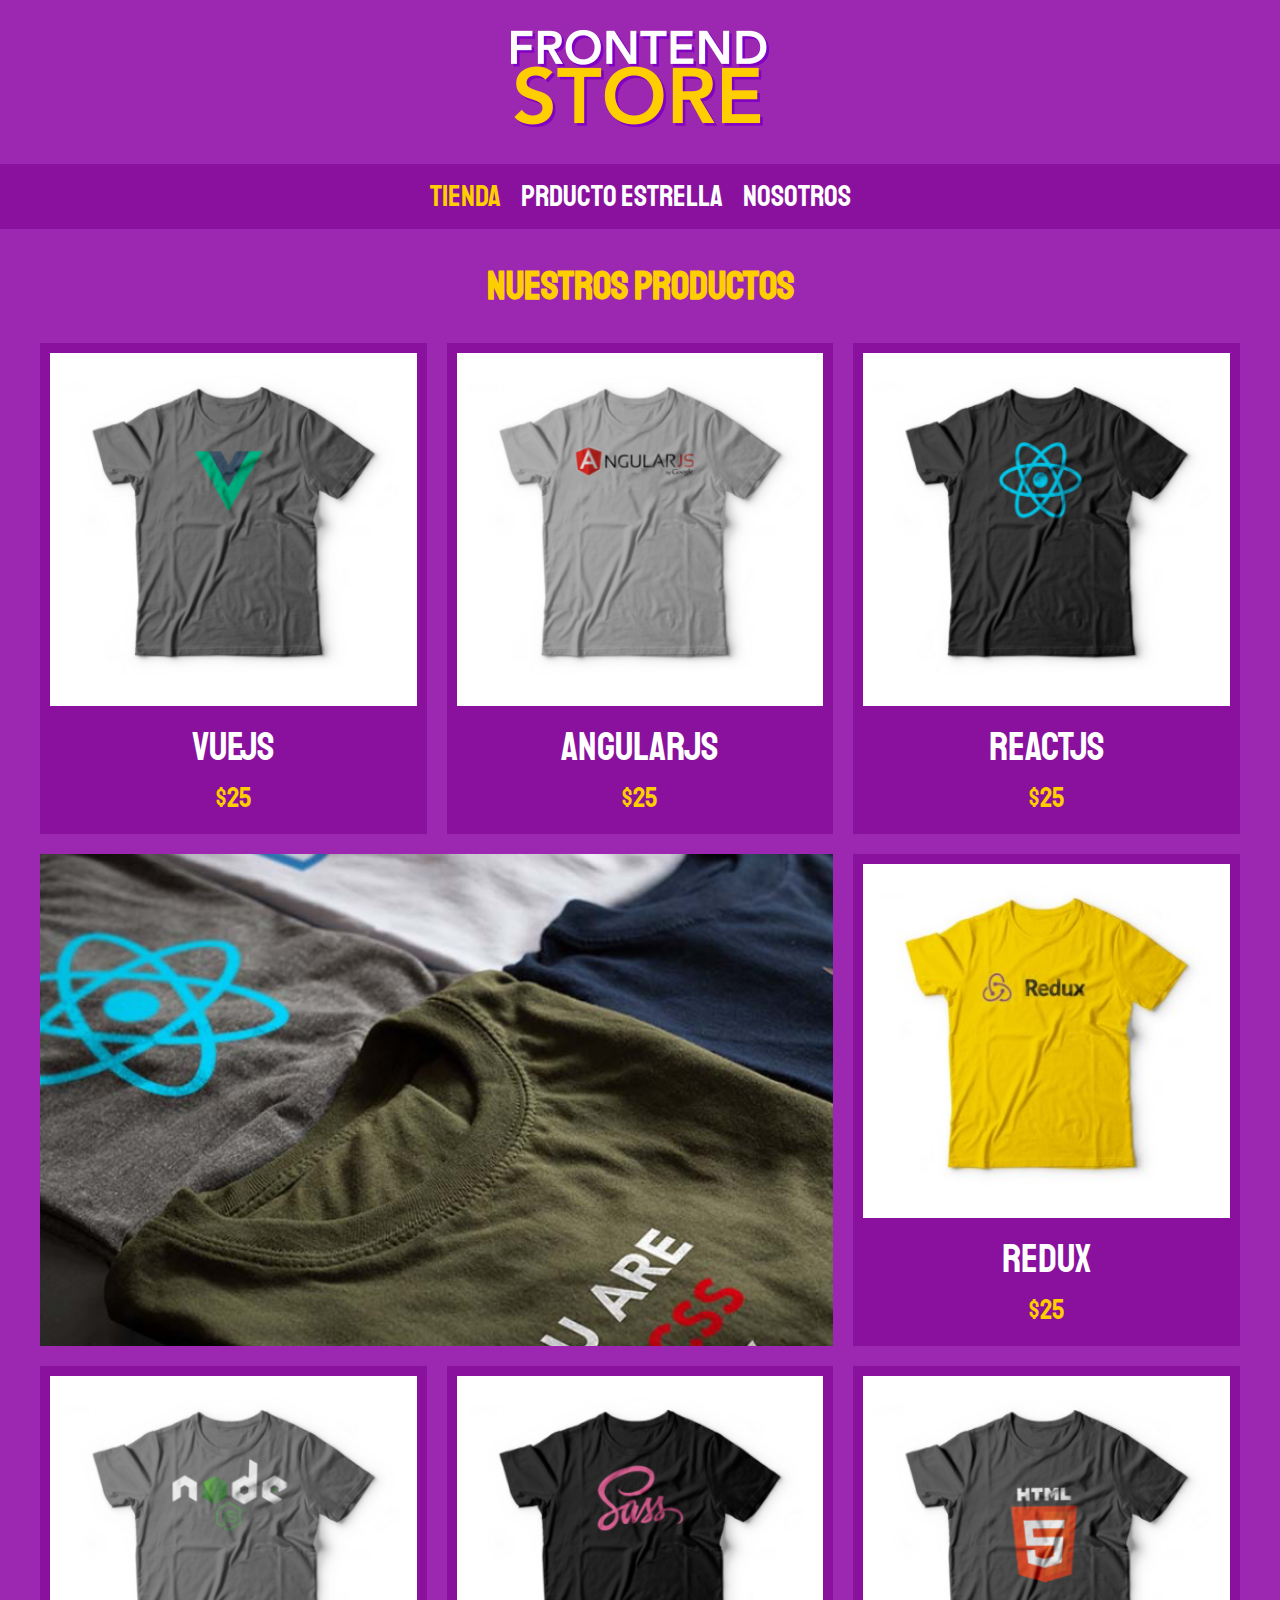
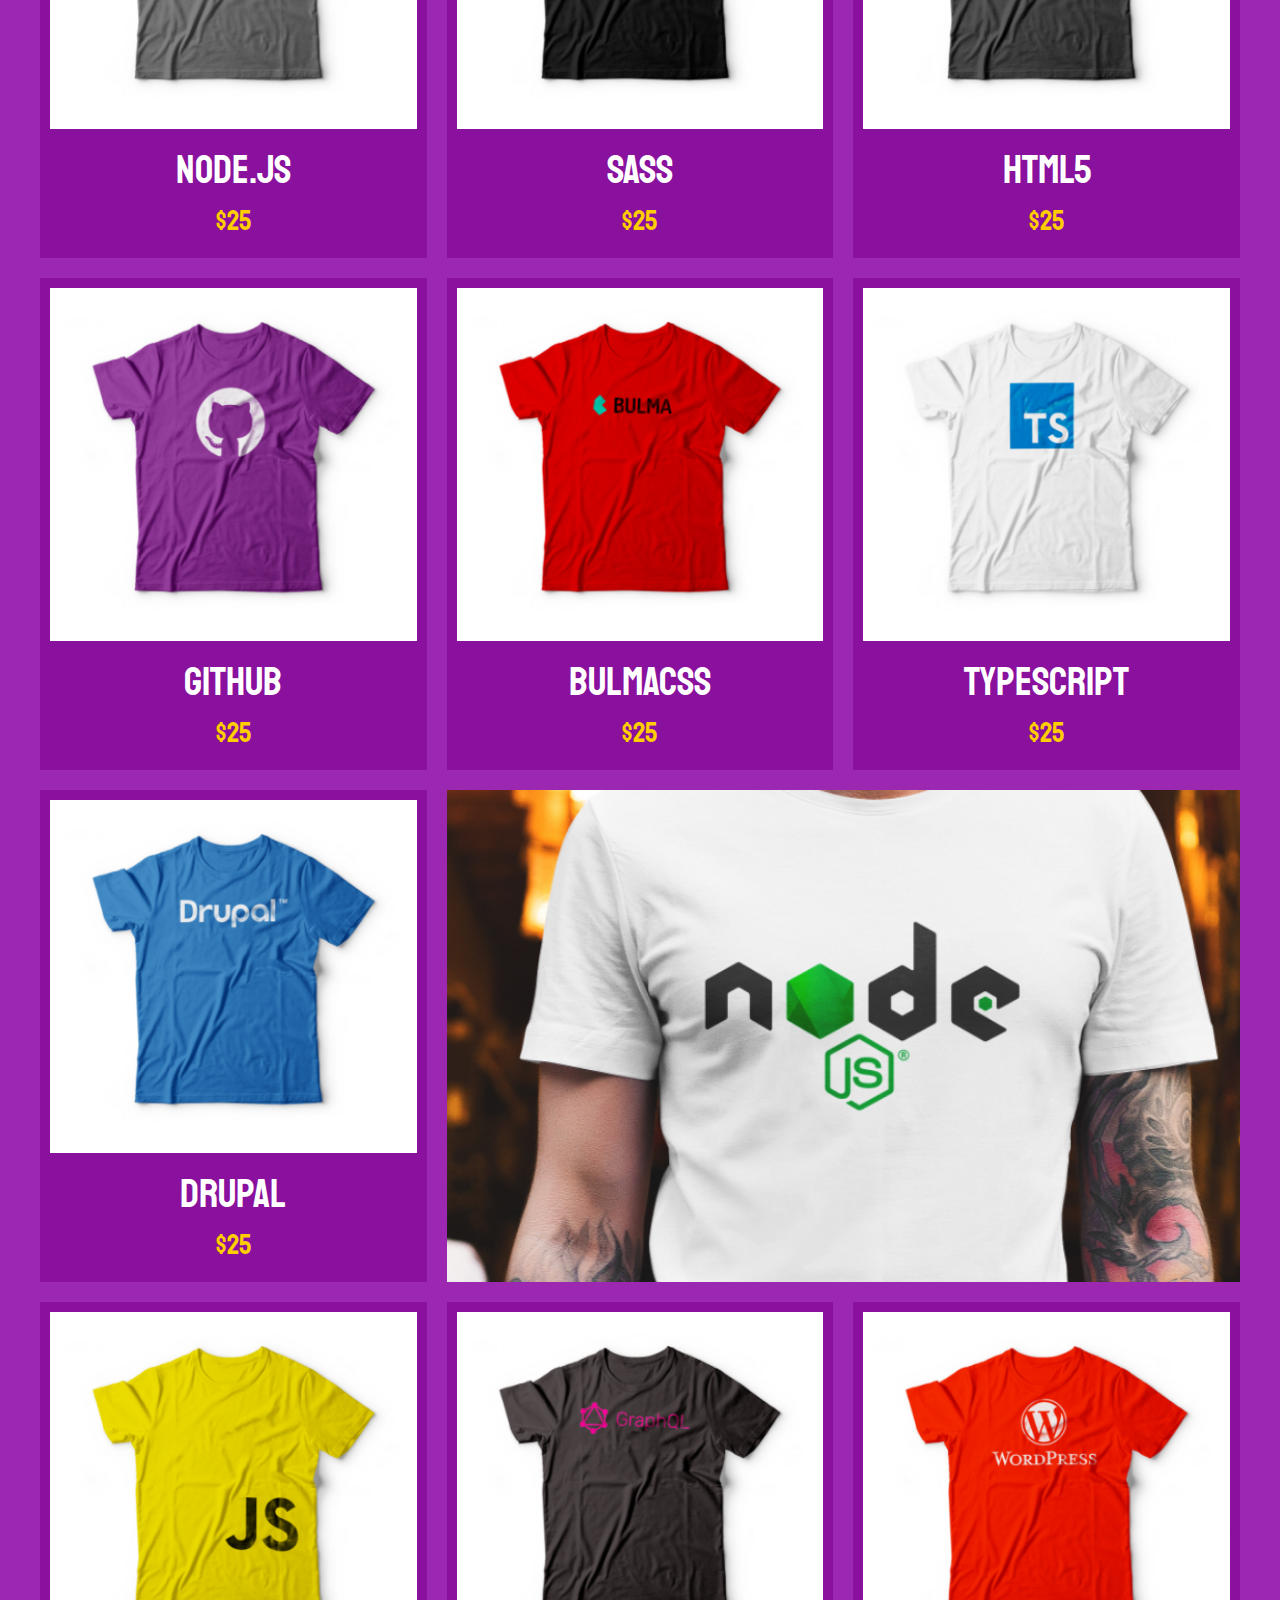
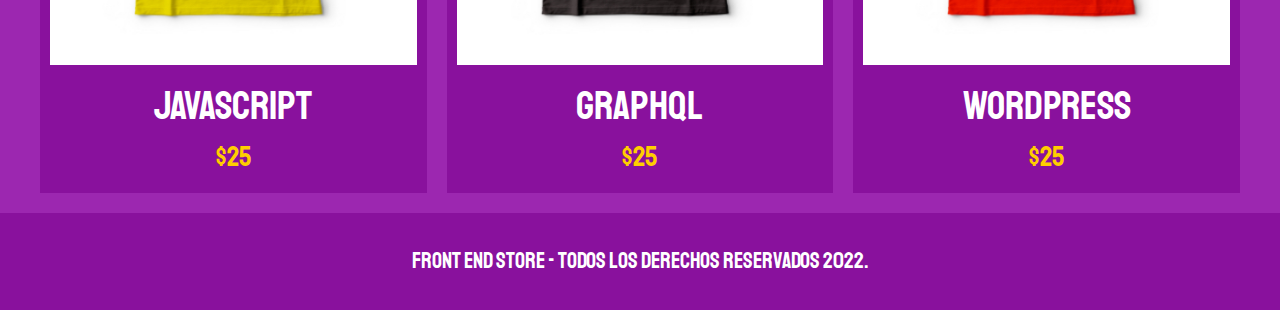
<file: index.html>
<!DOCTYPE html>
<html lang="en">
<head>
    <meta charset="UTF-8">
    <meta http-equiv="X-UA-Compatible" content="IE=edge">
    <meta name="viewport" content="width=device-width, initial-scale=1.0">
    <title>FrontEnd Store</title>
    <link rel="stylesheet" href="css/normalize.css">
    <link href="https://fonts.googleapis.com/css2?family=Staatliches&display=swap" rel="stylesheet">
    <link rel="stylesheet" href="css/style.css">
    <link rel="icon" href="img/favicon.ico">
</head>
<body>
    <header class="header">
        <a href="index.html">
            <img class="header__logo" src="img/logo.png" alt="logotipo">
        </a>
    </header>
    <nav class="navegacion">
        <a class="navegacion__enlace navegacion__enlace--activo" href="index.html">Tienda</a>
        <a class="navegacion__enlace" href="producto.html">Prducto Estrella</a>
        <a class="navegacion__enlace" href="nosotros.html">Nosotros</a>
    </nav>
    <main class="contenedor">
        <h1>Nuestros Productos</h1>
        <div class="grid">
            <div class="producto">
                <a href="producto.html">
                    <img class="producto__imagen" src="img/1.jpg" alt="imagen camisa">
                    <div class="producto__informacion">
                        <p class="producto__nombre">VueJS</p>
                        <p class="producto__precio">$25</p>
                    </div>
                </a>
            </div>  <!--Fin de la clase de producto-->
            <div class="producto">
                <a href="producto.html">
                    <img class="producto__imagen" src="img/2.jpg" alt="imagen camisa">
                    <div class="producto__informacion">
                        <p class="producto__nombre">AngularJS</p>
                        <p class="producto__precio">$25</p>
                    </div>
                </a>
            </div>  <!--Fin de la clase de producto-->
            <div class="producto">
                <a href="producto.html">
                    <img class="producto__imagen" src="img/3.jpg" alt="imagen camisa">
                    <div class="producto__informacion">
                        <p class="producto__nombre">ReactJS</p>
                        <p class="producto__precio">$25</p>
                    </div>
                </a>
            </div>  <!--Fin de la clase de producto-->
            <div class="producto">
                <a href="producto.html">
                    <img class="producto__imagen" src="img/4.jpg" alt="imagen camisa">
                    <div class="producto__informacion">
                        <p class="producto__nombre">Redux</p>
                        <p class="producto__precio">$25</p>
                    </div>
                </a>
            </div>  <!--Fin de la clase de producto-->
            <div class="producto">
                <a href="producto.html">
                    <img class="producto__imagen" src="img/5.jpg" alt="imagen camisa">
                    <div class="producto__informacion">
                        <p class="producto__nombre">Node.JS</p>
                        <p class="producto__precio">$25</p>
                    </div>
                </a>
            </div>  <!--Fin de la clase de producto-->
            <div class="producto">
                <a href="producto.html">
                    <img class="producto__imagen" src="img/6.jpg" alt="imagen camisa">
                    <div class="producto__informacion">
                        <p class="producto__nombre">SASS</p>
                        <p class="producto__precio">$25</p>
                    </div>
                </a>
            </div>  <!--Fin de la clase de producto-->
            <div class="producto">
                <a href="producto.html">
                    <img class="producto__imagen" src="img/7.jpg" alt="imagen camisa">
                    <div class="producto__informacion">
                        <p class="producto__nombre">HTML5</p>
                        <p class="producto__precio">$25</p>
                    </div>
                </a>
            </div>  <!--Fin de la clase de producto-->
            <div class="producto">
                <a href="producto.html">
                    <img class="producto__imagen" src="img/8.jpg" alt="imagen camisa">
                    <div class="producto__informacion">
                        <p class="producto__nombre">Github</p>
                        <p class="producto__precio">$25</p>
                    </div>
                </a>
            </div>  <!--Fin de la clase de producto-->
            <div class="producto">
                <a href="producto.html">
                    <img class="producto__imagen" src="img/9.jpg" alt="imagen camisa">
                    <div class="producto__informacion">
                        <p class="producto__nombre">BulmaCSS</p>
                        <p class="producto__precio">$25</p>
                    </div>
                </a>
            </div>  <!--Fin de la clase de producto-->
            <div class="producto">
                <a href="producto.html">
                    <img class="producto__imagen" src="img/10.jpg" alt="imagen camisa">
                    <div class="producto__informacion">
                        <p class="producto__nombre">TypeScript</p>
                        <p class="producto__precio">$25</p>
                    </div>
                </a>
            </div>  <!--Fin de la clase de producto-->
            <div class="producto">
                <a href="producto.html">
                    <img class="producto__imagen" src="img/11.jpg" alt="imagen camisa">
                    <div class="producto__informacion">
                        <p class="producto__nombre">Drupal</p>
                        <p class="producto__precio">$25</p>
                    </div>
                </a>
            </div>  <!--Fin de la clase de producto-->
            <div class="producto">
                <a href="producto.html">
                    <img class="producto__imagen" src="img/12.jpg" alt="imagen camisa">
                    <div class="producto__informacion">
                        <p class="producto__nombre">JavaScript</p>
                        <p class="producto__precio">$25</p>
                    </div>
                </a>
            </div>  <!--Fin de la clase de producto-->
            <div class="producto">
                <a href="producto.html">
                    <img class="producto__imagen" src="img/13.jpg" alt="imagen camisa">
                    <div class="producto__informacion">
                        <p class="producto__nombre">GraphQL</p>
                        <p class="producto__precio">$25</p>
                    </div>
                </a>
            </div>  <!--Fin de la clase de producto-->
            <div class="producto">
                <a href="producto.html">
                    <img class="producto__imagen" src="img/14.jpg" alt="imagen camisa">
                    <div class="producto__informacion">
                        <p class="producto__nombre">WordPress</p>
                        <p class="producto__precio">$25</p>
                    </div>
                </a>
            </div>  <!--Fin de la clase de producto-->
            <div class="grafico grafico--camisas">
                
            </div>
            <div class="grafico grafico--node">
                
            </div>
        </div>
    </main>
    <footer class="footer">
        <p class="footer__texto">Front End Store - Todos los Derechos Reservados 2022.</p>
    </footer>
    
</body>
</html>
</file>
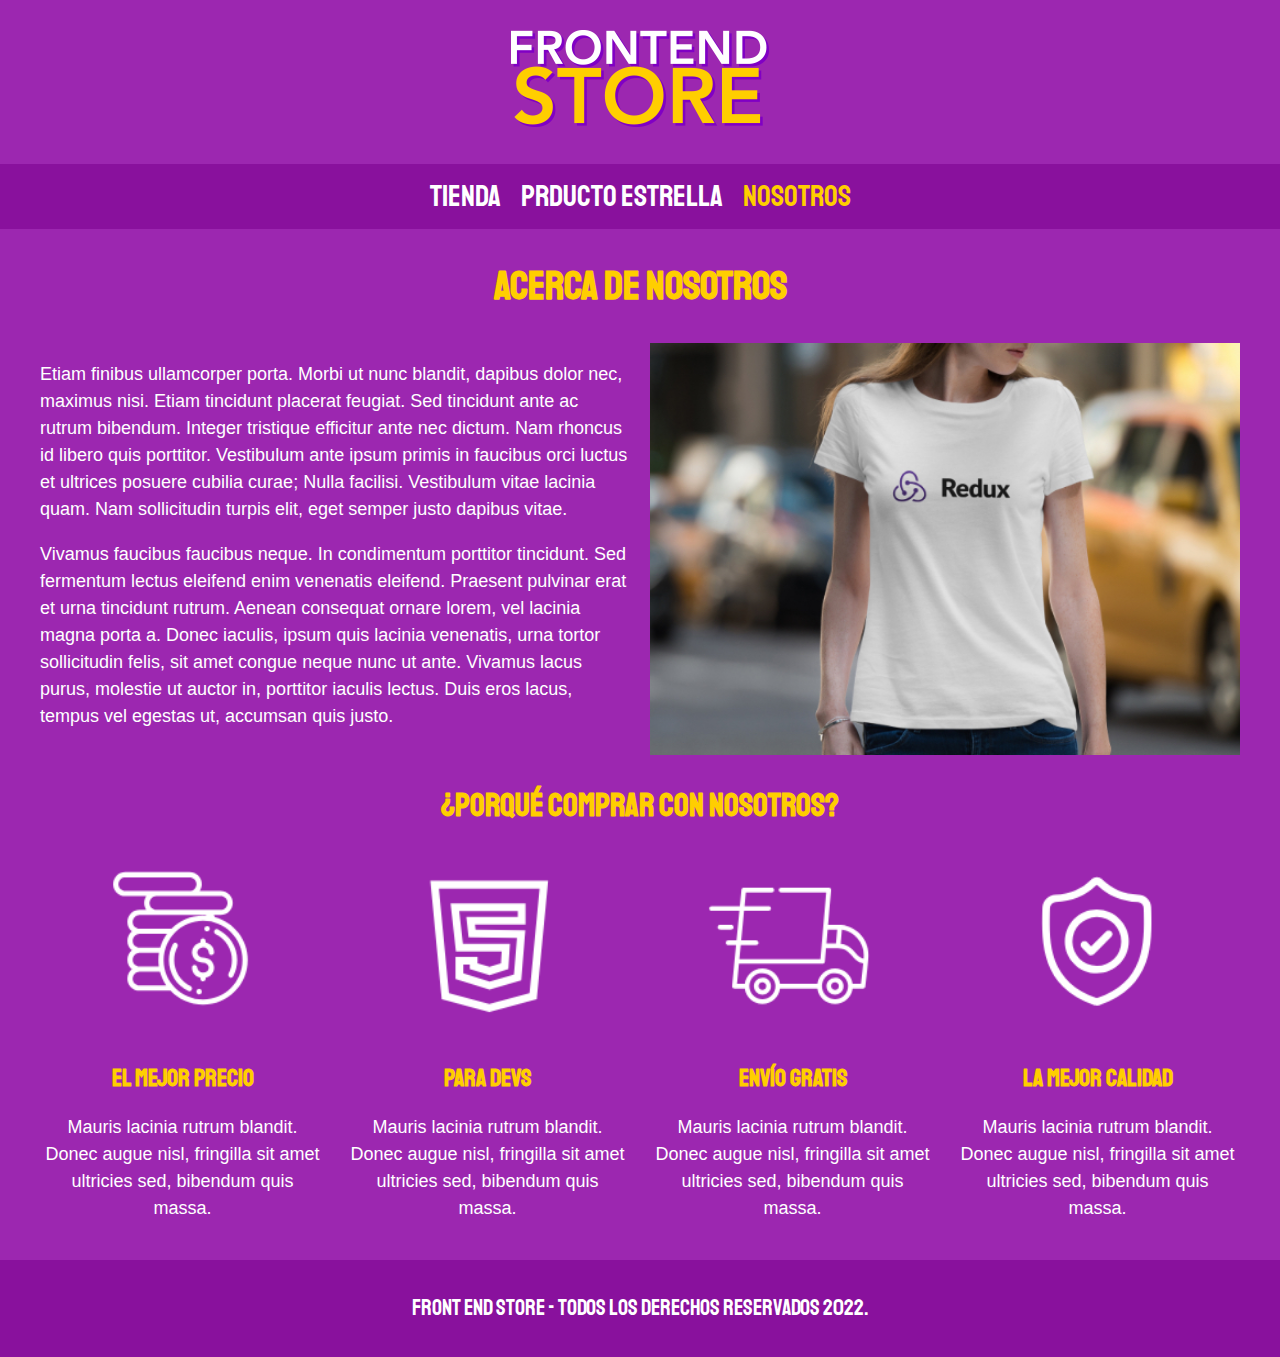
<file: nosotros.html>
<!DOCTYPE html>
<html lang="en">
<head>
    <meta charset="UTF-8">
    <meta http-equiv="X-UA-Compatible" content="IE=edge">
    <meta name="viewport" content="width=device-width, initial-scale=1.0">
    <title>FrontEnd Store</title>
    <link rel="stylesheet" href="css/normalize.css">
    <link href="https://fonts.googleapis.com/css2?family=Staatliches&display=swap" rel="stylesheet">
    <link rel="stylesheet" href="css/style.css">
    <link rel="icon" href="img/favicon.ico">
</head>
<body>
    <header class="header">
        <a href="index.html">
            <img class="header__logo" src="img/logo.png" alt="logotipo">
        </a>
    </header>
    <nav class="navegacion">
        <a class="navegacion__enlace" href="index.html">Tienda</a>
        <a class="navegacion__enlace" href="producto.html">Prducto Estrella</a>
        <a class="navegacion__enlace navegacion__enlace--activo" href="nosotros.html">Nosotros</a>
    </nav>
    <main class="contenedor">
        <h1>Acerca de Nosotros</h1>
        <div class="nosotros">
            <div class="nosotros__contenido">
                <p>Etiam finibus ullamcorper porta. Morbi ut nunc blandit, dapibus dolor nec, maximus nisi. Etiam tincidunt placerat feugiat. Sed tincidunt ante ac rutrum bibendum. Integer tristique efficitur ante nec dictum. Nam rhoncus id libero quis porttitor. Vestibulum ante ipsum primis in faucibus orci luctus et ultrices posuere cubilia curae; Nulla facilisi. Vestibulum vitae lacinia quam. Nam sollicitudin turpis elit, eget semper justo dapibus vitae.</p>
                <p>Vivamus faucibus faucibus neque. In condimentum porttitor tincidunt. Sed fermentum lectus eleifend enim venenatis eleifend. Praesent pulvinar erat et urna tincidunt rutrum. Aenean consequat ornare lorem, vel lacinia magna porta a. Donec iaculis, ipsum quis lacinia venenatis, urna tortor sollicitudin felis, sit amet congue neque nunc ut ante. Vivamus lacus purus, molestie ut auctor in, porttitor iaculis lectus. Duis eros lacus, tempus vel egestas ut, accumsan quis justo.</p>
            </div>
            <img class="nosotros__imagen" src="img/nosotros.jpg" alt="imagen nosotros">
        </div>
    </main>
    <section class="contenedor comprar">
            <h2 class="comprar__titulo">¿Porqué Comprar Con Nosotros?</h2>
            <div class="bloques">
                <div class="bloque">
                    <img class="bloque__imagen" src="img/icono_1.png" alt="porque comprar">
                    <h3 class="bloque__titulo">El Mejor Precio</h3>
                    <p>Mauris lacinia rutrum blandit. Donec augue nisl, fringilla sit amet ultricies sed, bibendum quis massa.</p>
                </div> <!--.bloque-->
                <div class="bloque">
                    <img class="bloque__imagen" src="img/icono_2.png" alt="porque comprar">
                    <h3 class="bloque__titulo">Para Devs</h3>
                    <p>Mauris lacinia rutrum blandit. Donec augue nisl, fringilla sit amet ultricies sed, bibendum quis massa.</p>
                </div> <!--.bloque-->
                <div class="bloque">
                    <img class="bloque__imagen" src="img/icono_3.png" alt="porque comprar">
                    <h3 class="bloque__titulo">Envío Gratis</h3>
                    <p>Mauris lacinia rutrum blandit. Donec augue nisl, fringilla sit amet ultricies sed, bibendum quis massa.</p>
                </div> <!--.bloque-->
                <div class="bloque">
                    <img class="bloque__imagen" src="img/icono_4.png" alt="porque comprar">
                    <h3 class="bloque__titulo">La Mejor Calidad</h3>
                    <p>Mauris lacinia rutrum blandit. Donec augue nisl, fringilla sit amet ultricies sed, bibendum quis massa.</p>
                </div> <!--.bloque-->
            </div> <!--.bloques-->
    </section>
    <footer class="footer">
        <p class="footer__texto">Front End Store - Todos los Derechos Reservados 2022.</p>
    </footer>
    
</body>
</html>
</file>
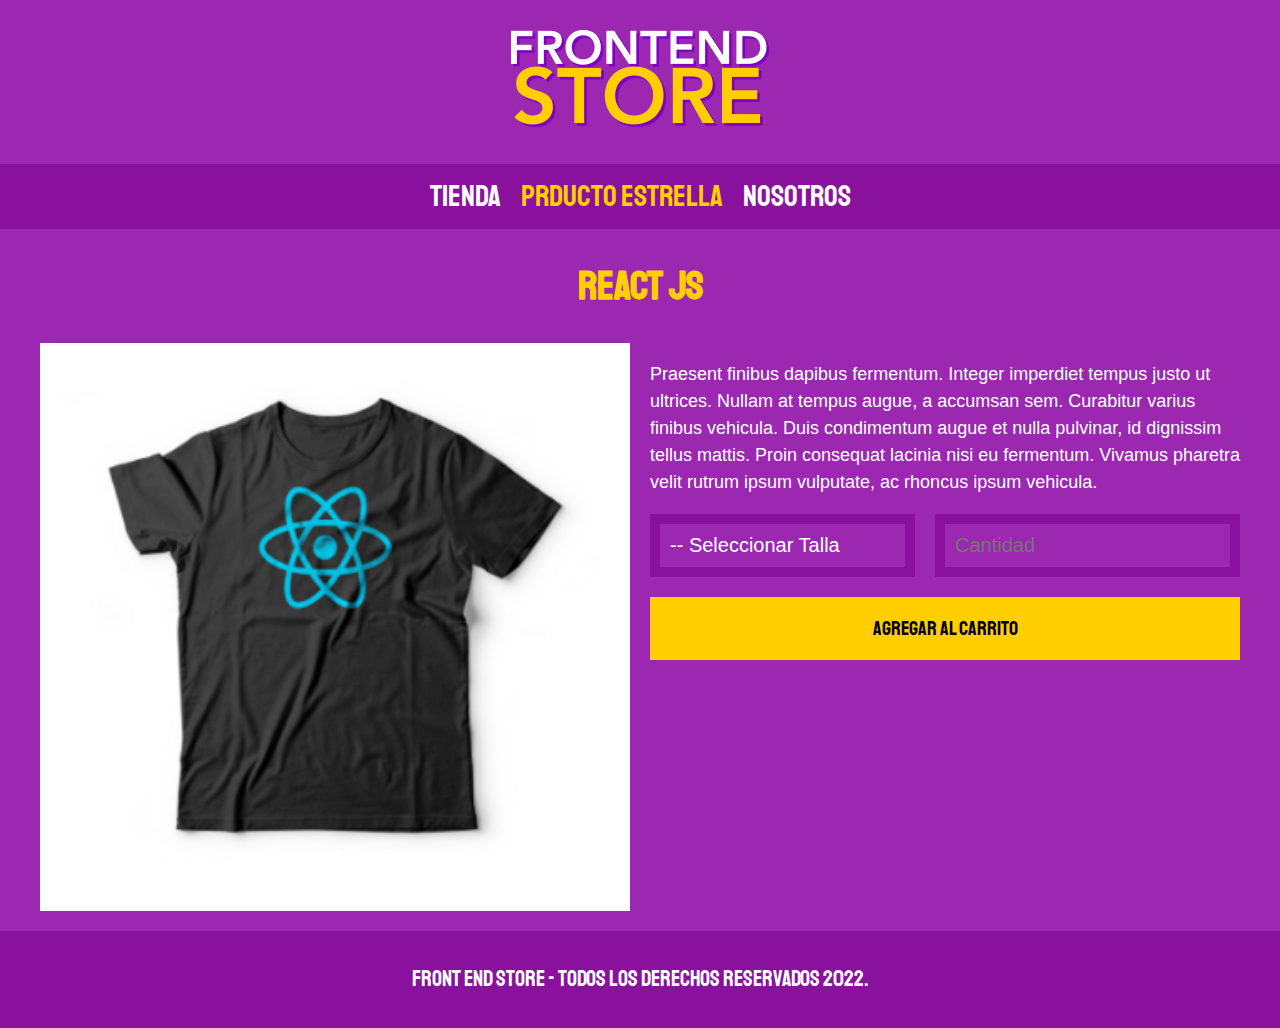
<file: producto.html>
<!DOCTYPE html>
<html lang="en">
<head>
    <meta charset="UTF-8">
    <meta http-equiv="X-UA-Compatible" content="IE=edge">
    <meta name="viewport" content="width=device-width, initial-scale=1.0">
    <title>FrontEnd Store</title>
    <link rel="stylesheet" href="css/normalize.css">
    <link href="https://fonts.googleapis.com/css2?family=Staatliches&display=swap" rel="stylesheet">
    <link rel="stylesheet" href="css/style.css">
    <link rel="icon" href="img/favicon.ico">
</head>
<body>
    <header class="header">
        <a href="index.html">
            <img class="header__logo" src="img/logo.png" alt="logotipo">
        </a>
    </header>
    <nav class="navegacion">
        <a class="navegacion__enlace" href="index.html">Tienda</a>
        <a class="navegacion__enlace navegacion__enlace--activo" href="producto.html">Prducto Estrella</a>
        <a class="navegacion__enlace" href="nosotros.html">Nosotros</a>
    </nav>
    <main class="contenedor">
        <h1>React JS</h1>
        <div class="camisa">
            <img src="img/3.jpg" alt="Imagen del Producto">
            <div class="camisa__contenido">
                <p>Praesent finibus dapibus fermentum. Integer imperdiet tempus justo ut ultrices. Nullam at tempus augue, a accumsan sem. Curabitur varius finibus vehicula. Duis condimentum augue et nulla pulvinar, id dignissim tellus mattis. Proin consequat lacinia nisi eu fermentum. Vivamus pharetra velit rutrum ipsum vulputate, ac rhoncus ipsum vehicula.</p>
                <form class="formulario">
                    <select class="formulario__campo" name="" id="">
                        <option disabled selected value="">-- Seleccionar Talla</option>
                        <option value="">Chica</option>
                        <option value="">Mediana</option>
                        <option value="">Grande</option>
                    </select>
                    <input class="formulario__campo" type="number" placeholder="Cantidad" min="1" name="" id="">
                    <input class="formulario__submit" type="submit" value="Agregar al Carrito" name="" id="">
                </form>
            </div>
        </div>
    </main>
    <footer class="footer">
        <p class="footer__texto">Front End Store - Todos los Derechos Reservados 2022.</p>
    </footer>
    
</body>
</html>
</file>
<file: css/style.css>
:root{
    --primario: #9c27b0;
    --primarioOscuro: #89119d;
    --secundario: #ffce00;
    --secundarioOscuro: rgb(233,187,2);
    --blanco: #fff;
    --negro: #000;

    --fuentePrincipal: 'Staatliches', cursive;
}

html {
    box-sizing: border-box;
    font-size: 62.5%;   /* (1)Este va de la mano con (2)*/
  }
*, *:before, *:after {
    box-sizing: inherit;
}

/* Globales */
body{
    font-size: 16px;  /* (2)Este va de la mano con (1). Con el fin de que 1rem=10px */
    background-color: var(--primario);
    line-height: 1.5;
}
p{
    font-size: 1.8rem;
    font-family: Arial, Helvetica, sans-serif;
    color: var(--blanco);
}
a{
    text-decoration: none;
}
img{
    width: 100%;
}
.contenedor{
    max-width: 120rem;
    margin: 0 auto;
}
h1, h2, h3{
    text-align: center;
    color: var(--secundario);
    font-family: var(--fuentePrincipal);
}
h1{
    font-size: 4rem;
}
h2{
    font-size: 3.2rem;
}
h3{
    font-size: 2.4rem;
}

/* Header */
.header{
    display: flex;
    justify-content: center;
}
.header__logo{
    margin: 3rem 0;
}

/* Footer */
.footer{
    background-color: var(--primarioOscuro);
    padding: 1rem 0;
    margin-top: 2rem;
}
.footer__texto{
    font-family: var(--fuentePrincipal);
    font-size: 2.2rem;
    text-align: center;
}

/* Navegacion */
.navegacion{
    background-color: var(--primarioOscuro);
    padding: 1rem 0;
    display: flex;
    flex-direction: column;
    align-items: center;
    justify-content: center;
    /* gap: 2rem; Separacion forma nueva*/
}
@media (min-width: 768px) {
    .navegacion{
        flex-direction: row;
        justify-content: center;
    }
}
.navegacion__enlace{
    font-family: var(--fuentePrincipal);
    color: var(--blanco);
    font-size: 3rem;
    margin-right: 2rem; /*Separacion solo que deja 2rem al ultimo elemento pero se soluciona con el de abajo*/
}
.navegacion__enlace:last-of-type{
    margin-right: 0;    /*esta clase lo soluciona*/
}
.navegacion__enlace--activo, .navegacion__enlace:hover{
    color: var(--secundario);
}

/* Grid */
.grid{
    display: grid;
    grid-template-columns: repeat(2, 1fr);
    column-gap: 2rem;  /*gap: 2rem - ese seria el codigo de column-gap: y row-gap: de forma abreviada*/
    row-gap: 2rem;
}
@media (min-width: 768px) {
    .grid{
        grid-template-columns: repeat(3, 1fr);
    }
}

/* Productos */
.producto{
    background-color: var(--primarioOscuro);
    padding: 1rem;
}
.producto__nombre{
    font-size: 4rem;
}
.producto__precio{
    font-size: 2.8rem;
    color: var(--secundario);
}
.producto__nombre, .producto__precio{
    font-family: var(--fuentePrincipal);
    margin: 1rem 0;
    text-align: center;
    line-height: 1.2;
}

/* Graficos */
.grafico{
    min-height: 30rem;
    background-repeat: no-repeat;
    background-size: cover;
    grid-column: 1/3;
}
.grafico--camisas{
    grid-row: 2/3;
    background-image: url(../img/grafico1.jpg);
}
.grafico--node{
    background-image: url(../img/grafico2.jpg);
    grid-row: 8/9;
}
@media (min-width: 768px) {
    .grafico--node{
        grid-row: 5/6;
        grid-column: 2/4;
    }
}

/* Nosotros */
.nosotros{
    display: grid;
    grid-template-columns: 1fr;
}
@media (min-width: 768px) {
    .nosotros{
        grid-template-columns: repeat(2, 1fr);
        column-gap: 2rem;
    }
    .nosotros__imagen{
        grid-column: 2/3;
    }
}
.nosotros__imagen{
    grid-row: 1/2;
}

/* Comprar 
.comprar{
    display: grid;
    grid-template-columns: repeat(2, 1fr);
    column-gap: 2rem;
}
@media (min-width: 768px) {
    .comprar{
        display: grid;
        grid-template-columns: repeat(4, 1fr);
    }
}

p, .parrafo{
    text-align: center;
}
*/

/* Bloques */
.bloques{
    display: grid;
    grid-template-columns: repeat(2, 1fr);
    gap: 2rem;
}
@media (min-width: 768px) {
    .bloques{
        grid-template-columns: repeat(4, 1fr);
    }
}
.bloque{
    text-align: center;
}
.bloque__titulo{
    margin: 0;
}
.comprar__titulo{
    margin-bottom: 0;
}

/* Pagina del Producto */
@media (min-width: 768px) {
    .camisa{
        display: grid;
        grid-template-columns: repeat(2, 1fr);
        column-gap: 2rem;
    }
}
.formulario{
    display: grid;
    grid-template-columns: repeat(2, 1fr);
    gap: 2rem;
}
.formulario__campo{
    border-color: var(--primarioOscuro);
    border-width: 1rem;
    border-style: solid; /*para hacerlo mas corto estas 3 lineas de codigo de border se puede usar: border: 1rem solid var(--primarioOscuro);*/
    background-color: transparent; /*tranparent no tiene color por lo tanto usa el color del body(osea del proyecto)*/ 
    color: var(--blanco);
    font-size: 2rem;
    font-family: Arial, Helvetica, sans-serif;
    padding: 1rem;
    appearance: none; /*quita la flecha del select*/
}
.formulario__submit{
    background-color: var(--secundario);
    border: none;
    font-size: 2rem;
    font-family: var(--fuentePrincipal);
    padding: 2rem;
    transition: background-color .3s ease;
    grid-column: 1/3;
}
.formulario__submit:hover{
    cursor: pointer;
    background-color: var(--secundarioOscuro);
}
</file>
